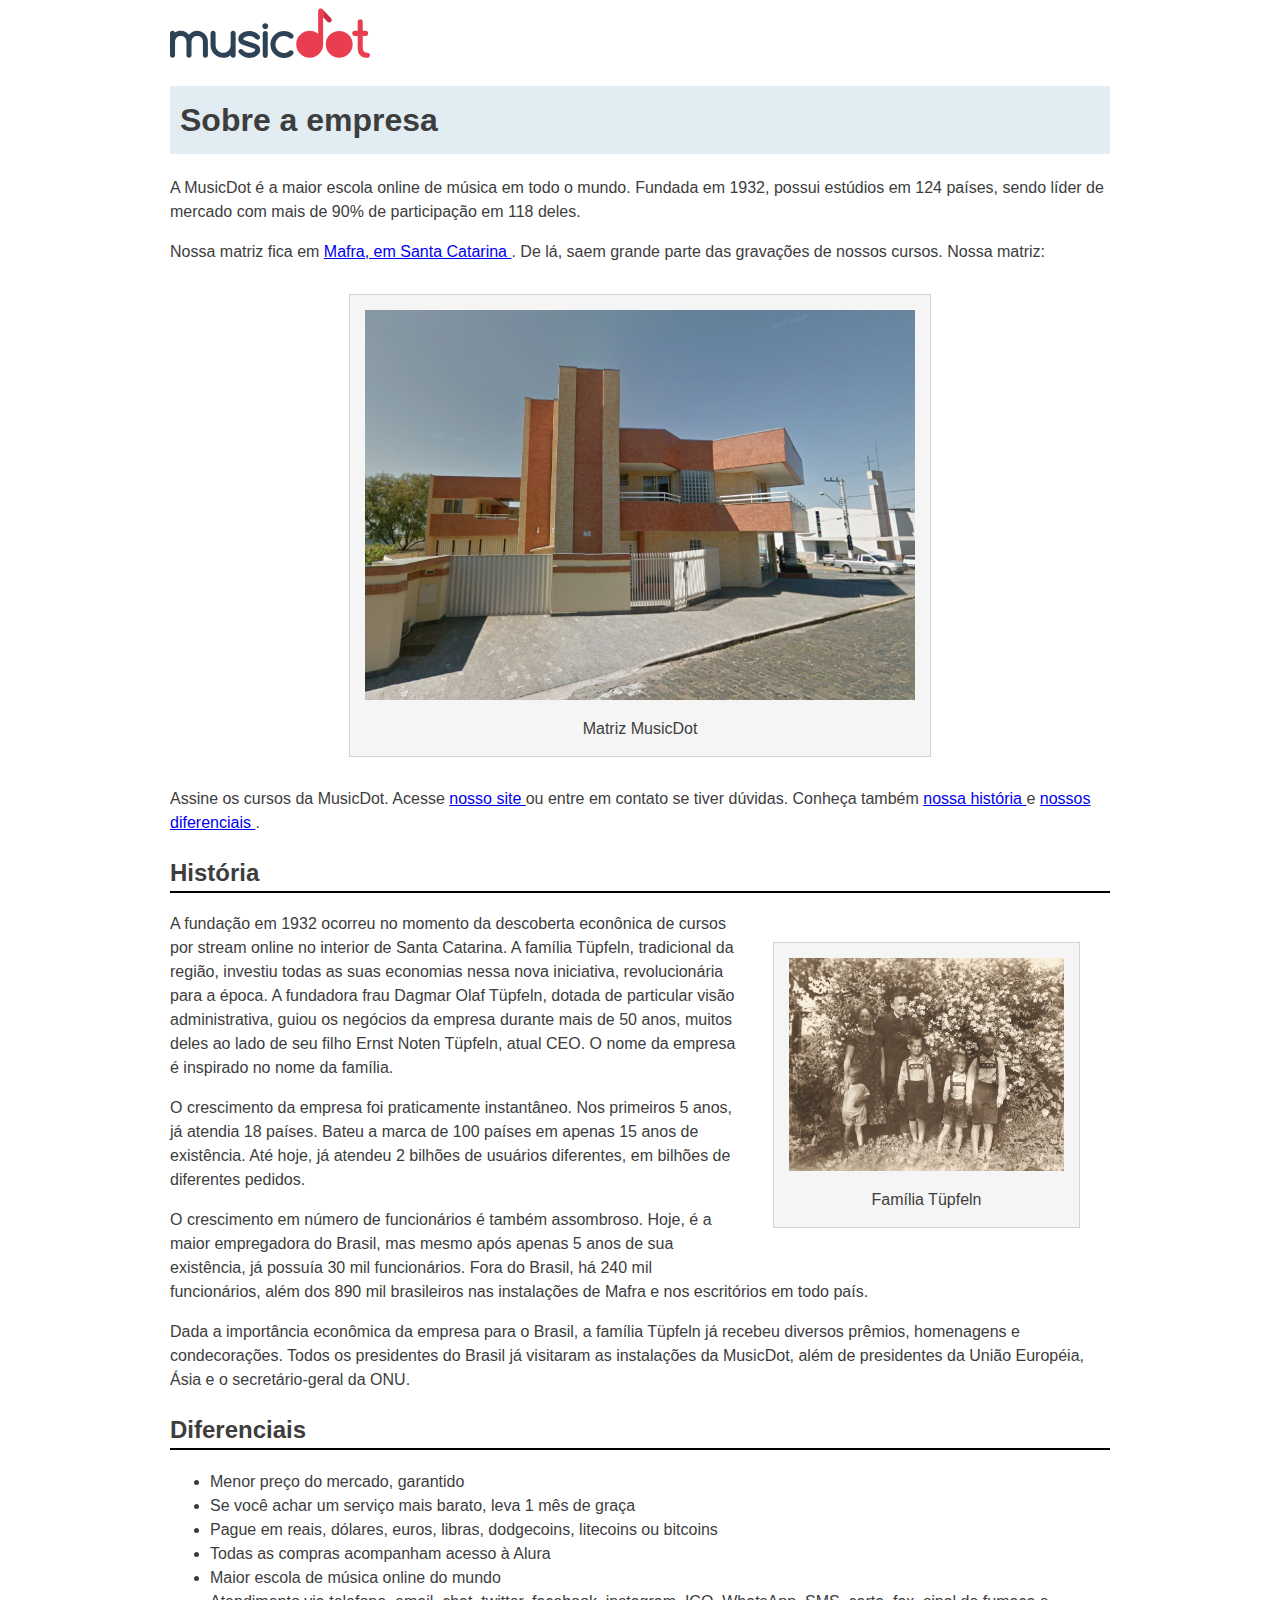
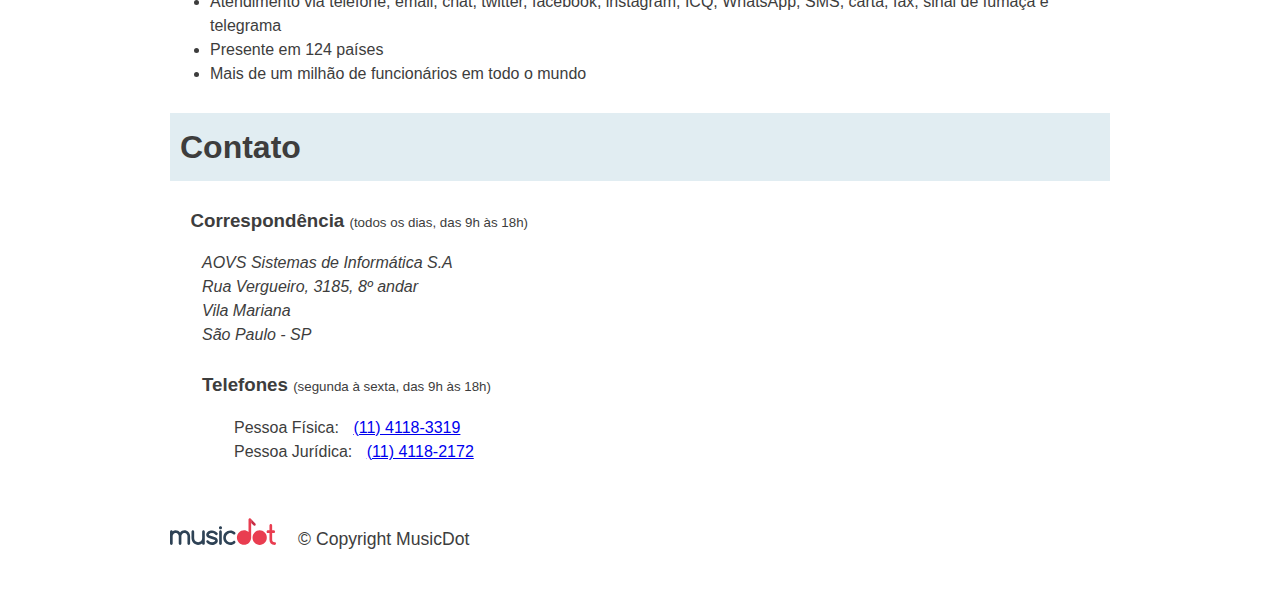
<file: projeto-musicdot/html/sobre.html>
<!DOCTYPE html>
<html lang="pt-BR">
<head>
    <meta charset="UTF-8">
    <meta http-equiv="X-UA-Compatible" content="IE=edge">
    <meta name="viewport" content="width=device-width">
    <title>MusicDot | Sobre a empresa</title>
    <link href="/img/favicon.ico" rel="icon">
    <link rel="stylesheet" href="../css/sobre.css">
</head>

<body>
    <img src="../img/logo.svg" alt="MusicDot">

    <h1 class="titulo"> Sobre a empresa </h1>

    <p>
        A MusicDot é a maior escola online de música em todo o mundo.
        Fundada em 1932, possui estúdios em 124 países, sendo líder de mercado com mais de 90% de
        participação em 118 deles.
    </p>

    <p>
        Nossa matriz fica em <a href="https://maps.google.com.br/?q=190,GabrielDequech,Mafra,SC" target="_blank"> Mafra, em Santa Catarina </a>. De lá, saem grande parte das gravações de nossos cursos. Nossa matriz:
    </p>

    <figure class="matriz-musicdot">
          <img src="../img/matriz-musicdot.png" alt="Matriz da musicdot">
          <figcaption> 
              Matriz MusicDot 
          </figcaption>
    </figure>

    <p>
        Assine os cursos da MusicDot. Acesse <a href="index.html"> nosso site </a> ou entre em contato
        se tiver dúvidas. Conheça também <a href="#historia"> nossa história </a> e <a href="#diferenciais"> nossos diferenciais </a>.
    </p>
    
    <h2 id="historia" class="subtitulo"> História </h2>
    
    <figure class="familia-tupfeln">
        <img src="../img/familia-tupfeln.jpg" alt="Foto da família tüpfeln">
        <figcaption>Família Tüpfeln</figcaption>
    </figure>

    
    <p>
        A fundação em 1932 ocorreu no momento da descoberta econônica de cursos por stream online no interior de Santa Catarina.
        A família Tüpfeln, tradicional da região, investiu todas as suas economias nessa nova iniciativa,
        revolucionária para a época. A fundadora frau Dagmar Olaf Tüpfeln, dotada de particular visão
        administrativa, guiou os negócios da empresa durante mais de 50 anos, muitos deles ao lado
        de seu filho Ernst Noten Tüpfeln, atual CEO. O nome da empresa é inspirado no nome da família.
    </p>

    <p>
        O crescimento da empresa foi praticamente instantâneo. Nos primeiros 5 anos, já atendia 18 países.
        Bateu a marca de 100 países em apenas 15 anos de existência. Até hoje, já atendeu 2 bilhões
        de usuários diferentes, em bilhões de diferentes pedidos.
    </p>
    
    <p>
        O crescimento em número de funcionários é também assombroso. Hoje, é a maior empregadora do
        Brasil, mas mesmo após apenas 5 anos de sua existência, já possuía 30 mil funcionários. Fora do
        Brasil, há 240 mil funcionários, além dos 890 mil brasileiros nas instalações de Mafra e
        nos escritórios em todo país.
    </p>
        
    <p>
        Dada a importância econômica da empresa para o Brasil, a família Tüpfeln já recebeu diversos prêmios,
        homenagens e condecorações. Todos os presidentes do Brasil já visitaram as instalações da MusicDot, além de presidentes da União Européia, Ásia e o secretário-geral da ONU.
    </p>

    <h2 id="diferenciais" class="subtitulo"> Diferenciais </h2>
        <ul>
        <li> Menor preço do mercado, garantido </li>
        <li> Se você achar um serviço mais barato, leva 1 mês de graça </li>
        <li> Pague em reais, dólares, euros, libras, dodgecoins, litecoins ou bitcoins </li>
        <li> Todas as compras acompanham acesso à Alura </li>
        <li> Maior escola de música online do mundo </li>
        <li> Atendimento via telefone, email, chat, twitter, facebook, instagram, ICQ, WhatsApp, SMS, carta, fax, sinal de fumaça e telegrama </li>
        <li> Presente em 124 países </li>
        <li> Mais de um milhão de funcionários em todo o mundo </li>
    </ul>

    <h2 class="titulo"> Contato </h2>

    <div class="contato__secao"></div>
        <h3 class="contato__subtitulo"> Correspondência </h3>
        <small> (todos os dias, das 9h às 18h) </small>

        <address class="contato__info">
            AOVS Sistemas de Informática S.A
            <br>
            Rua Vergueiro, 3185, 8º andar
            <br>
            Vila Mariana
            <br>
            São Paulo - SP
        </address>
    </div>

    <div id="contato" class="contato__secao contato__secao--telefone">
        <h3 class="contato__subtitulo"> Telefones </h3>
        <small> (segunda à sexta, das 9h às 18h) </small>
        
        <dl class="contato__info">
            <div>
                <dt class="contato__info-titulo"> Pessoa Física: </dt>
                <dd class="contato__info-descricao"> <a href="tel://114118-3319"> (11) 4118-3319 </a> </dd>
            </div>
                    
            <div>
                <dt class="contato__info-titulo"> Pessoa Jurídica: </dt>
                <dd class="contato__info-descricao"> <a href="tel://114118-2172"> (11) 4118-2172 </a> </dd>
            </div>
        </dl>
    </div>

    <footer class="rodape">
        <img src="../img/logo.svg" alt="Logo da musicdot" class="rodape__logo">
        <p class="rodape__copyright"> &copy; Copyright MusicDot </p>
    </footer>

</body>
</html>
</file>
<file: projeto-musicdot/css/sobre.css>
body {
    width: 80%;
    max-width: 940px;
    margin-left: auto;
    margin-right: auto;

    font-size: 16px;
    line-height: 1.5;
    font-family: "Helvetica", "Lucida Grande", sans-serif;
    color: #3D3D3D;
}

.titulo {
    max-width: 100%;
    box-sizing: border-box;
    padding: 10px;
    font-size: 32px;
    background-color: #E1EDF2;
}

.subtitulo {
    border-bottom: 2px solid black;
}

figure {
    margin: 30px;
    padding: 15px;
    text-align: center;
    background-color: whitesmoke;
    border: 1px solid lightgrey;
}

figcaption {
    margin-top: 10px;
}

.matriz-musicdot {
    width: 550px;
    margin-left: auto;
    margin-right: auto;
}
    
.familia-tupfeln {
    width: 275px;
    float: right;
}

figure img {
    width: 100%;
}

.contato__subtitulo {
      display: inline;
}

.contato__secao {
    display: inline-block;
    vertical-align: top;
    margin-left: 16px;
}
    
.contato__secao--telefone {
    margin-left: 32px;
}
    
    
.contato__info {
    margin: 16px 0 24px;
    padding-left: 32px;
}

.contato__info-titulo,.contato__info-descricao {
  display: inline;
}

.contato__info-descricao {
  margin-left: 10px;
}

.rodape {
    padding: 1.75em 0;
    
    font-size: 1.1rem;
}
    
.rodape__logo {
    width: 6em;
}
    
.rodape__copyright {
    display: inline;
    margin-left: 1em;
}

@media (max-width: 850px) {
    
    .contato__secao {
        display: block;
        margin-left: 1em;
    }
    
}
    
@media (max-width: 622px) {
    
    .familia-tupfeln {
        float: none;
        margin: 0 auto;
    }
    
}
    
@media (max-width: 446px) {
    
    .contato__subtitulo {
        display: block;
        margin-bottom: 0;
    }
    
    .contato__info {
        padding-left: 5px;
        
        font-size: .92em;
    
        border-left: 2px solid lightgray;
    }
    
    .rodape {
        font-size: .92em;
    }
    
}
    
@media (max-width: 342px) {
    
    .contato__info-descricao {
        display: block;
        margin-left: 1em;
    }
    
}
</file>
